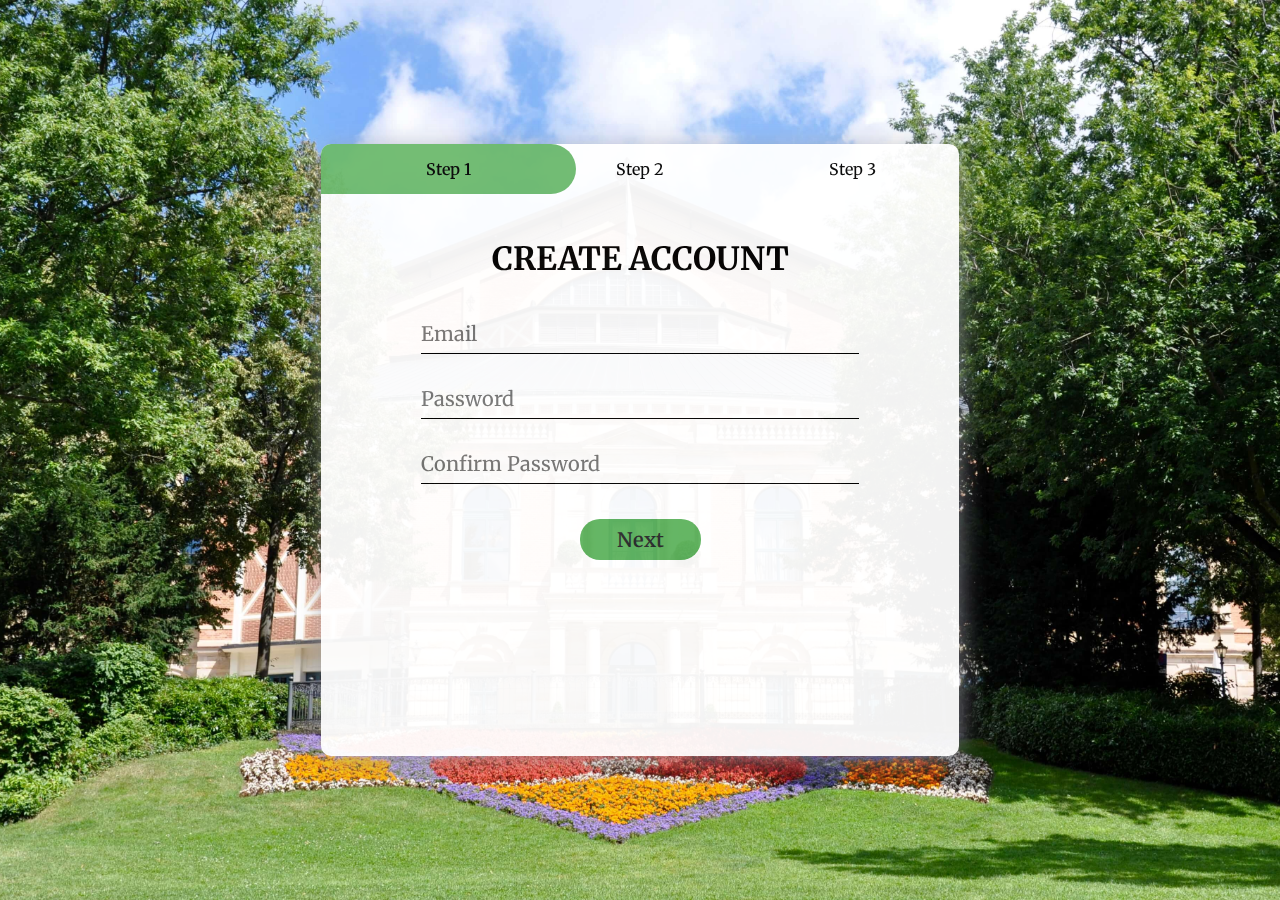
<file: 5/index.html>
<!--

  Poziom kursu Frontend Developer: 1/4

  Trening formularza z dodatkowymi krokami. Często takie formularze występują przy zamówieniach usług. Mini projekt, który można dodać do portfolio na GitHub. 

  Linki do nauki:
  1. https://www.youtube.com/watch?v=v3BRYn07DNw - querySelector (pl)
  2. https://www.youtube.com/watch?v=zgRllYOaGIE - let / const (pl)

  Zadanie samodzielne: 
  1. Zakoduj w HTML, CSS i JS komponent Multi Form według przykładu poniżej:
  https://www.youtube.com/watch?v=T76bbMVMX6M
  2. Zrefactoryzuj kod CSS:
    2.1. querySelector
    2.2. zamień var na let / const
  3. Dodaj walidację do pól
  4. Zmień kolorystykę i fonty

-->

<!DOCTYPE html>
<html lang="en">
  <head>
    <meta charset="UTF-8" />
    <meta http-equiv="X-UA-Compatible" content="IE=edge" />
    <meta name="viewport" content="width=device-width, initial-scale=1.0" />
    <title>Document</title>
    <link rel="preconnect" href="https://fonts.googleapis.com" />
    <link rel="preconnect" href="https://fonts.gstatic.com" crossorigin />
    <link href="https://fonts.googleapis.com/css2?family=Merriweather:wght@400;700&display=swap" rel="stylesheet" />
    <link rel="stylesheet" href="style.css" />
  </head>
  <body>
    <main class="card-container">
      <div class="step-container">
        <div class="progress"></div>
        <div class="step step1">Step 1</div>
        <div class="step step2">Step 2</div>
        <div class="step step3">Step 3</div>
      </div>
      <!-- CREATE -->
      <form class="create-form">
        <h1>CREATE ACCOUNT</h1>
        <div class="inputs-container">
          <input class="input input-email create-error" type="email" placeholder="Email" />
          <p class="error error-input-mail" hidden>Zły mail</p>
          <input class="input input-password" type="text" placeholder="Password" />
          <p class="error error-input-password create-error" hidden>Złe hasło</p>
          <input class="input input-password-confirm" type="text" placeholder="Confirm Password" />
          <p class="error error-input-password-confirm create-error" hidden>Złe hasło</p>
        </div>
        <button type="button" class="btn create-next-btn">Next</button>
      </form>
      <!-- PERSONAL -->
      <form class="personal-form">
        <h1>PERSONAL INFO</h1>
        <div class="inputs-container">
          <input class="input" type="text" placeholder="First Name" />
          <input class="input" type="text" placeholder="Last Name" />
          <input class="input" type="tel" placeholder="Mobile No." />
        </div>
        <div class="btns-container">
          <button type="button" class="btn personal-back-btn">Back</button>
          <button type="button" class="btn personal-submit-btn">Submit</button>
        </div>
      </form>
      <!-- SOCIAL LINKS -->
      <form class="social-form">
        <h1>SOCIAL LINKS</h1>
        <div class="inputs-container">
          <input class="input" type="url" placeholder="Medium" />
          <input class="input" type="url" placeholder="Github" />
          <input class="input" type="url" placeholder="Linkedin" />
        </div>
        <div class="btns-container">
          <button type="button" class="btn social-back-btn">Back</button>
          <button type="button" class="btn social-next-btn">Next</button>
        </div>
      </form>
    </main>
    <script src="script.js"></script>
  </body>
</html>
</file>
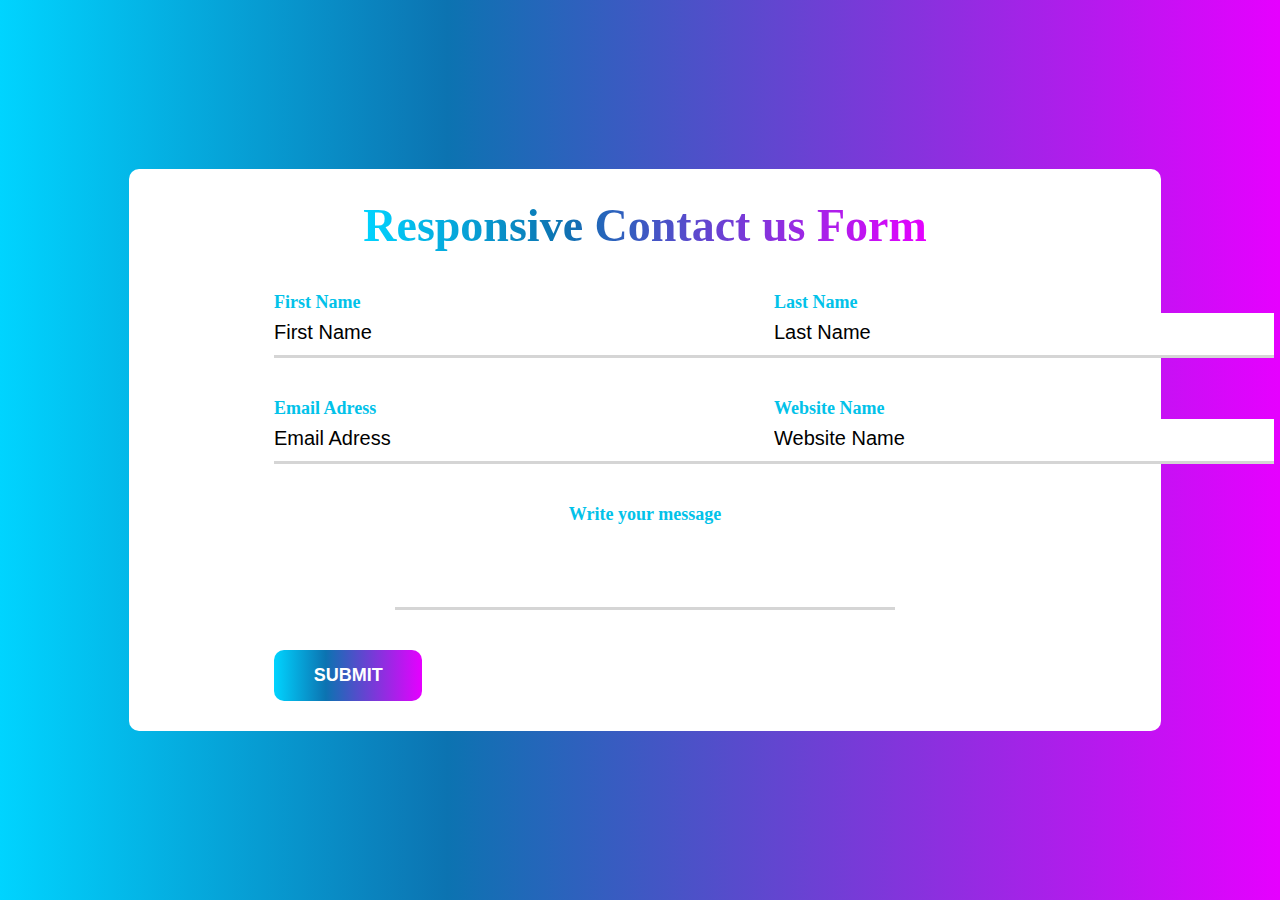
<file: 1/zadanie-1-5-js-form-validation.html>
<!--

  Poziom kursu Frontend Developer: 1/4

  Zadanie samodzielne: 
  1. Zakoduj HTML i CSS według przykładu poniżej:
  https://i.ytimg.com/vi/OQ0hgVVwNOI/maxresdefault.jpg
  2. Dodaj walidację do formularza w JS. Niech kod będzie na dole pliku w tagach <script>. Przyjmij warunki walidacji wedle uznania, np puste pole, brak @ w emailu, itd.
  3. Dodaj animację w inpucie tak, żeby label zmienił wygląd jak w przykładzie "First name".
  4. Do rozmieszczenia elementów formularza użyj flex lub grid.
  5. Dodaj wersję mobile.

  Przydatne linki:jh
  1. https://www.w3schools.com/html/html_forms.asp
  2. https://www.w3schools.com/css/css_form.asp
  3. https://css-tricks.com/snippets/css/complete-guide-grid/
  4. https://css-tricks.com/snippets/css/a-guide-to-flexbox/

  Filmy z podobnymi przykładami do inspiracji:
  1. https://www.youtube.com/watch?v=TA1cBuwm_cg
  2. https://www.youtube.com/watch?v=L9F5mIUpnkA
  3. https://www.youtube.com/watch?v=fNcJuPIZ2WE
 
-->

<!DOCTYPE html>
<html lang="en">
  <head>
    <meta charset="UTF-8" />
    <meta http-equiv="X-UA-Compatible" content="IE=edge" />
    <meta name="viewport" content="width=device-width, initial-scale=1.0" />
    <title>Document</title>
    <link rel="stylesheet" href="style.css" />
  </head>
  <main>
    <form class="form">
      <h1 class="form__heading">Responsive Contact us Form</h1>
      <div class="inputs-box">
        <div class="inputs-column">
          <label for="first-name">First Name</label>
          <input id="first-name" type="text" placeholder="First Name" />
        </div>
        <div class="inputs-column">
          <label for="last-name">Last Name</label>
          <input id="last-name" type="text" placeholder="Last Name" />
        </div>
      </div>
      <div class="inputs-box">
        <div class="inputs-column">
          <label for="email">Email Adress</label>
          <input id="email" type="email" placeholder="Email Adress" />
        </div>
        <div class="inputs-column">
          <label for="website-name">Website Name</label>
          <input id="website-name" type="text" placeholder="Website Name" />
        </div>
      </div>
      <label class="message-label" for="message">Write your message</label>
      <input id="message" type="text" />
      <button class="btn">SUBMIT</button>
    </form>
  </main>

  <body>
    <script></script>
  </body>
</html>
</file>
<file: 5/style.css>
* {
  box-sizing: border-box;
  margin: 0;
  padding: 0;
}

input,
button {
  border: none;
  cursor: pointer;
}

body {
  background: url(images/bg.jpg) no-repeat 70% 70%;
  background-size: cover;
  height: 100vh;
  width: 100vw;
  display: flex;
  justify-content: center;
  align-items: center;
  font-family: "Merriweather", serif;
  font-weight: 400;
}
@media (max-width: 687px) {
  body {
    background: url(images/bg.jpg) no-repeat center center;
    background-size: cover;
  }
}

.step-container {
  position: absolute;
  top: 0;
  left: 0;
  display: grid;
  grid-template-columns: 1fr 1fr 1fr;
  text-align: center;
  width: 100%;
}
.step-container .progress {
  height: 50px;
  position: absolute;
  top: 0;
  left: 0;
  background-color: rgb(93, 179, 93);
  z-index: -1;
  width: 255px;
  opacity: 0.9;
  transition: all 0.3s ease-in-out;
  border-top-right-radius: 100px;
  border-bottom-right-radius: 100px;
}
@media (max-width: 687px) {
  .step-container .progress {
    width: 130px;
  }
}
.step-container .step1 {
  transition: all 0.3s ease-in-out;
  border-top-left-radius: 10px;
  width: 120%;
  font-weight: 600;
}
.step-container div:last-of-type {
  border-top-right-radius: 10px;
}
.step-container .step {
  padding: 15px;
}

.card-container {
  width: 638px;
  height: 612px;
  background-color: #fff;
  border-radius: 10px;
  opacity: 0.95;
  -webkit-box-shadow: 2px 4px 29px -4px rgb(154, 154, 167);
  -moz-box-shadow: 2px 4px 29px -4px rgb(154, 154, 167);
  box-shadow: 2px 4px 29px -4px rgb(154, 154, 167);
  position: relative;
  overflow: hidden;
  transition: all 0.3s ease-in-out;
}
@media (max-width: 687px) {
  .card-container {
    height: 536px;
  }
}

.create-form,
.personal-form,
.social-form {
  display: flex;
  flex-direction: column;
  align-items: center;
  width: 100%;
  height: 100%;
  padding: 95px 100px 100px 100px;
  gap: 35px;
  transition: all 0.3s ease-in-out;
}
@media (max-width: 687px) {
  .create-form,
.personal-form,
.social-form {
    padding: 95px 38px 38px 38px;
    gap: 20px;
  }
}

.create-form {
  position: absolute;
  left: 0;
  top: 0;
}

.personal-form {
  position: absolute;
  left: 1160px;
  top: 0;
}

.social-form {
  position: absolute;
  left: 580px;
  top: 0;
}

.inputs-container {
  display: flex;
  flex-direction: column;
  gap: 25px;
  width: 100%;
}
@media (max-width: 687px) {
  .inputs-container {
    gap: 20px;
  }
}

.input {
  border-bottom: 1px solid #000;
  height: 40px;
  font-size: 20px;
  font-family: "Merriweather", serif;
}
.input:hover {
  opacity: 0.9;
}
.input:focus-visible {
  outline: none;
}

.btn {
  font-size: 20px;
  font-family: "Merriweather", serif;
  background-color: rgb(93, 179, 93);
  border-radius: 20px;
  padding: 8px 37px;
  font-weight: 600;
  color: rgb(39, 39, 39);
}
.btn:hover {
  opacity: 0.9;
}

.btns-container {
  display: flex;
  gap: 15px;
}

.error {
  color: red;
}/*# sourceMappingURL=style.css.map */
</file>
<file: 1/style.css>
* {
  box-sizing: border-box;
  margin: 0;
  padding: 0;
}

input,
button {
  border: none;
  cursor: pointer;
}

body {
  background: linear-gradient(90deg, rgb(0, 212, 255) 0%, rgb(12, 115, 177) 35%, rgb(230, 0, 255) 100%);
  height: 100vh;
  font-weight: bold;
  background-repeat: no-repeat;
}

main {
  display: grid;
  place-items: center;
  width: 100%;
  height: 100%;
}

.form {
  display: flex;
  flex-direction: column;
  background-color: #fff;
  width: 80%;
  padding: 30px 145px;
  border-radius: 10px;
  align-items: center;
  gap: 40px;
}
.form__heading {
  background-image: linear-gradient(90deg, rgb(0, 212, 255) 0%, rgb(12, 115, 177) 35%, rgb(230, 0, 255) 100%);
  -webkit-background-clip: text;
  -webkit-text-fill-color: transparent;
  -moz-background-clip: text;
  -moz-text-fill-color: transparent;
  background-size: 100%;
  background-repeat: repeat;
  font-size: 46px;
}

.inputs-column {
  display: flex;
  flex-direction: column;
}

.inputs-box {
  display: flex;
  justify-content: space-between;
  align-items: center;
  width: 100%;
}

.btn {
  background: linear-gradient(90deg, rgb(0, 212, 255) 0%, rgb(12, 115, 177) 35%, rgb(230, 0, 255) 100%);
  color: #fff;
  font-weight: inherit;
  padding: 15px;
  width: 20%;
  border-radius: 10px;
  align-self: flex-start;
  font-size: 18px;
}

label {
  color: rgb(2, 194, 233);
  font-size: 18px;
}

input::-webkit-input-placeholder {
  font-size: 20px;
  color: #000;
}

input::-moz-placeholder {
  font-size: 20px;
  color: #000;
}

input:-ms-input-placeholder {
  font-size: 20px;
  color: #000;
}

input::-ms-input-placeholder {
  font-size: 20px;
  color: #000;
}

input::placeholder {
  font-size: 20px;
  color: #000;
}

input {
  width: 500px;
  height: 45px;
  border-bottom: 3px solid rgb(213, 213, 213);
}/*# sourceMappingURL=style.css.map */
</file>
